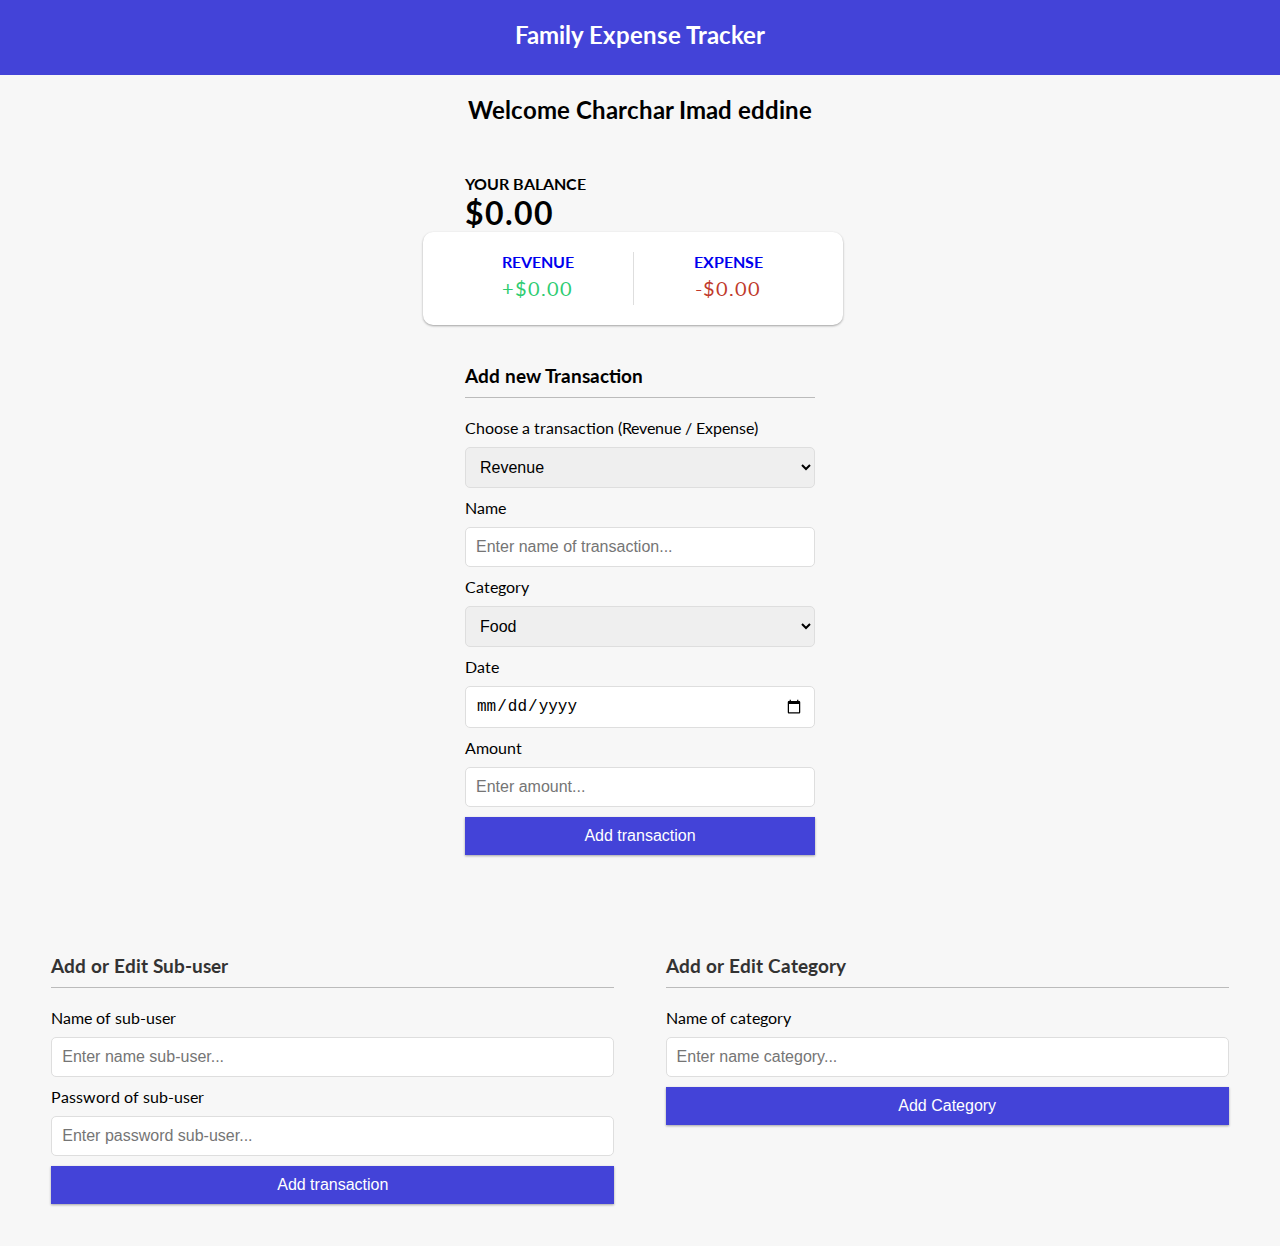
<file: index.html>
<!doctype html>
<html lang="en">

<head>
    
    <meta charset="utf-8">
    <meta name="viewport" content="width=device-width, initial-scale=1">
    <link rel="stylesheet" href="style/style.css">

    <title>Familly Expense Tracker</title>
</head>

<body>
    <header>
        <h2>Family Expense Tracker</h2>
    </header>
    <h2>Welcome Charchar Imad eddine</h5>
    <div class="container">
        <h4>Your Balance</h4>
        <h1 id="balance">$0.00</h1>
    
        <div class="inc-exp-container">
            <a href="expense.html">
                <h4>Revenue</h4>
                <p id="money-plus" class="money plus">+$0.00</p>
            </a>
            <a href="revenue.html">
                <h4>Expense</h4>
                <p id="money-minus" class="money minus">-$0.00</p>
            </a>
        </div>
        <h3>Add new Transaction</h3>
        <form id="form">
            <div class="form-control">
                <label for="revenueORexoense">Choose a transaction (Revenue / Expense)</label>
                <select id="revenueORexpense" name="option">
                    <option value="option1">Revenue</option>
                    <option value="option2">Expense</option>
                      
                </select>
            </div>
            <div class="form-control">
                <label for="text">Name</label>
                <input type="text" name="user-name" id="text" placeholder="Enter name of transaction..." />
            </div>
            <div class="form-control">
                <label for="categories">Category</label>
                <select id="categories" name="option">
                    <option value="option1">Food</option>
                    <option value="option2">Clothes</option>
                    <a href=""><option value="other">Add category</option></a>
                 </select>
            </div>
            <div class="form-control">
                <label for="date">Date <br/>
                </label>
                <input type="Date" name="date" id="date"/>
            </div>
            <div class="form-control">
                <label for="amount">Amount <br />
                </label>
                <input type="number" name="amount" id="amount" placeholder="Enter amount..." />
            </div>
            <button class="btn">Add transaction</button>
        </form>
    </div>
    <!-- end add new transation -->
    <section>
        <div class="sub-user">
            <a href="subUsers.html"><h3>Add or Edit Sub-user</h3></a>
            
            <form id="form">
                <div class="form-control">
                    <label for="text">Name of sub-user</label>
                    <input type="text" name="sub-user-name" id="text" placeholder="Enter name sub-user..." />
                </div>
                <div class="form-control">
                    <label for="password">Password of sub-user</label>
                    <input type="text" name="sub-user-pwd" id="password" placeholder="Enter password sub-user..." />
                </div>
                
                <button class="btn">Add transaction</button>
            </form>
        </div>
        <div class="add-category">
            <a href="categories.html"><h3>Add or Edit Category</h3></a>
            
            <form id="form">
                <div class="form-control">
                    <label for="text">Name of category</label>
                    <input type="text" name="category-name" id="text" placeholder="Enter name category..." />
                </div>
                <button class="btn">Add Category</button>
            </form>
        </div>
        
    </section>

    
</body>
   
</html>
</file>
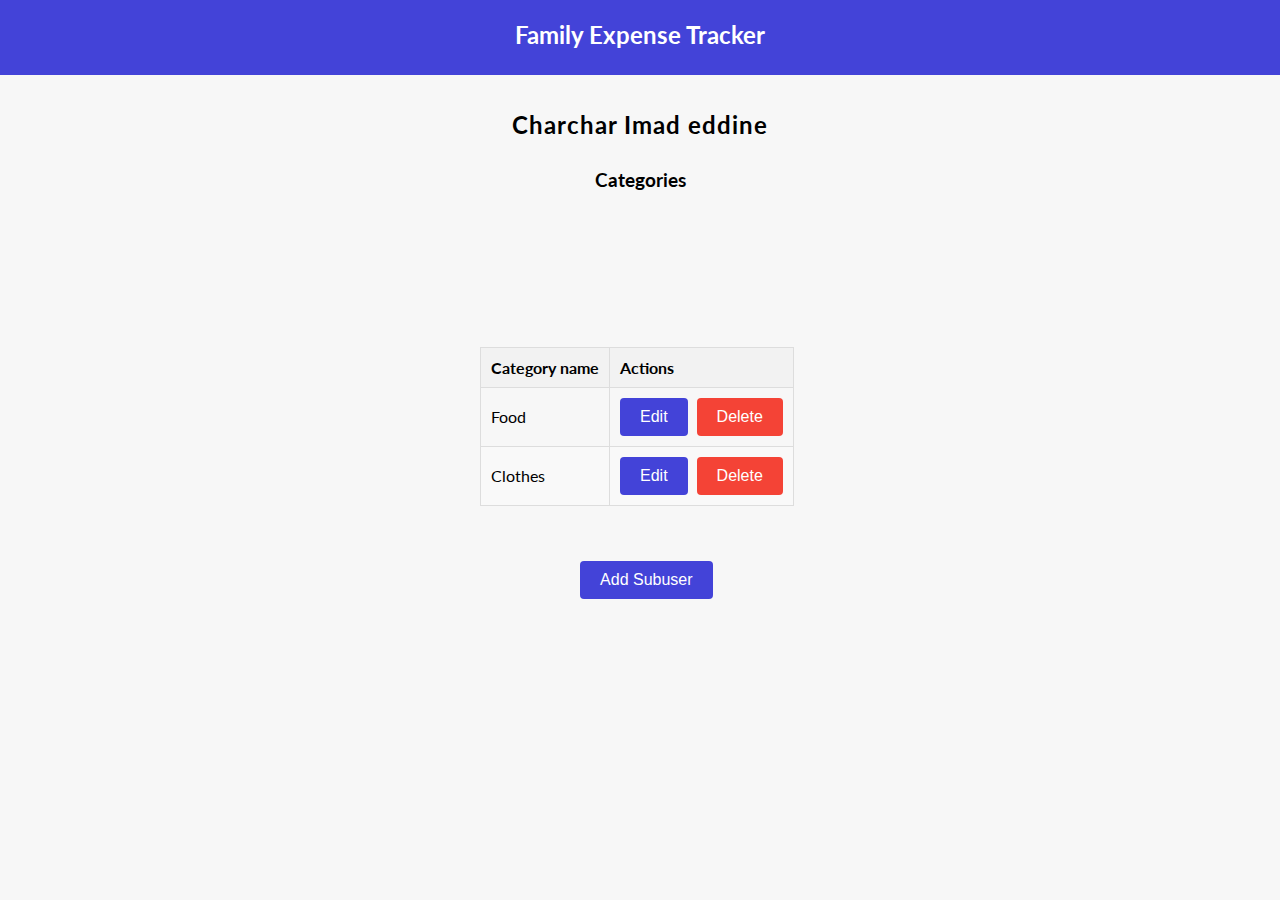
<file: categories.html>
<!doctype html>
<html lang="en">

<head>
    
    <meta charset="utf-8">
    <meta name="viewport" content="width=device-width, initial-scale=1">
    <link rel="stylesheet" href="style/style4.css">

    <title>Categories
    </title>
</head>

<body>
    <header>
        <a href="index.html" class="title"><h2>Family Expense Tracker</h2></a>
        
    </header>
    <h2 class="user-name">Charchar Imad eddine</h3>
    <h3>Categories</h3>
    <div class="container-expenses">
		<table>
			<thead>
				<tr>
					<th>Category name</th>
					<th>Actions</th>
					
				</tr>
			</thead>
			<tbody>
				<tr>
					<td>Food</td>
					<td>
						<button type="button" class="btn-edit">Edit</button>
						<button type="button" class="btn-delete">Delete</button>
					</td>
				</tr>
				<tr>
					<td>Clothes</td>
				
					<td>
						<button type="button" class="btn-edit">Edit</button>
						<button type="button" class="btn-delete">Delete</button>
					</td>
				</tr>
			</tbody>
		</table>
        <div class="btn-container">
            <button type="button" class="btn-add">Add Subuser</button>
        </div>
	</div>
   


      

 

 
</body>
   
</html>
</file>
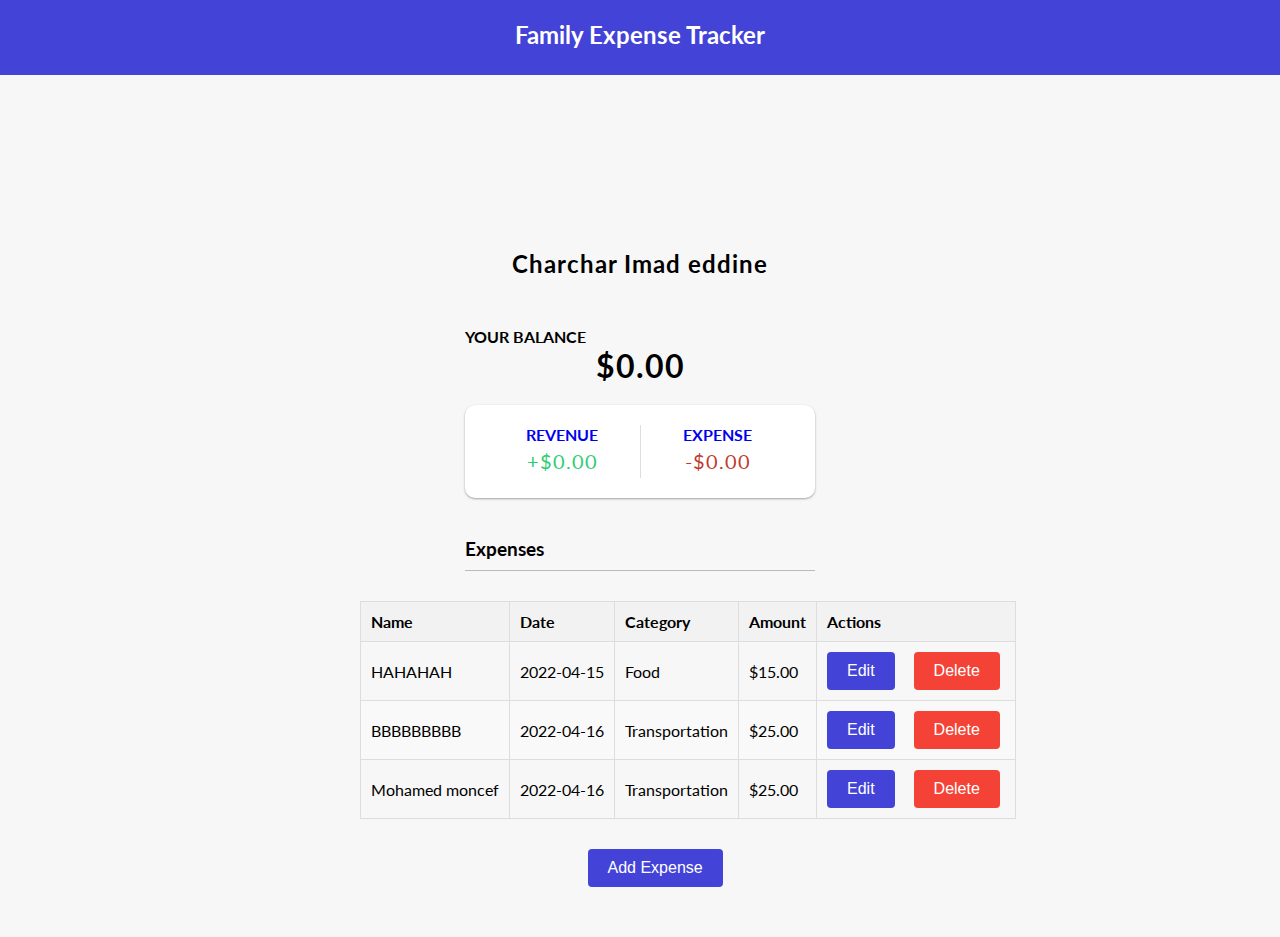
<file: expense.html>
<!doctype html>
<html lang="en">

<head>
    
    <meta charset="utf-8">
    <meta name="viewport" content="width=device-width, initial-scale=1">
    <link rel="stylesheet" href="style/style2.css">

    <title>Expense</title>
</head>

<body>
    <header>
        <a href="index.html" class="title"><h2>Family Expense Tracker</h2></a>
    </header>
    <h2 class="user-name">Charchar Imad eddine</h5>
    <div class="container">
        <h4>Your Balance</h4>
        <h1 id="balance">$0.00</h1>
    
        <div class="inc-exp-container">
            <a href="revenue.html">
                <h4>Revenue</h4>
                <p id="money-plus" class="money plus">+$0.00</p>
            </a>
            <a href="expense.html">
                <h4>Expense</h4>
                <p id="money-minus" class="money minus">-$0.00</p>
            </a>
        </div>
    
        <h3>Expenses</h3>
 
	<style>
		
	</style>

	<div class="container-expenses">
		<table>
			<thead>
				<tr>
					<th>Name</th>
					<th>Date</th>
					<th>Category</th>
					<th>Amount</th>
					<th>Actions</th>
				</tr>
			</thead>
			<tbody>
				<tr>
					<td>HAHAHAH</td>
					<td>2022-04-15</td>
					<td>Food</td>
					<td>$15.00</td>
					<td>
						<button type="button" class="btn-edit">Edit</button>
						<button type="button" class="btn-delete">Delete</button>
					</td>
				</tr>
				<tr>
					<td>BBBBBBBBB</td>
					<td>2022-04-16</td>
					<td>Transportation</td>
					<td>$25.00</td>
					<td>
						<button type="button" class="btn-edit">Edit</button>
						<button type="button" class="btn-delete">Delete</button>
					</td>
				</tr>
                <tr>
					<td>Mohamed moncef</td>
					<td>2022-04-16</td>
					<td>Transportation</td>
					<td>$25.00</td>
					<td>
						<button type="button" class="btn-edit">Edit</button>
						<button type="button" class="btn-delete">Delete</button>
					</td>
				</tr>
                
</tbody>
          
            
		</table>
        <div class="btn-container">
            <button type="button" class="btn-add">Add Expense</button>
        </div>
		
	</div>
    


      

 

</body>
   
</html>
</file>
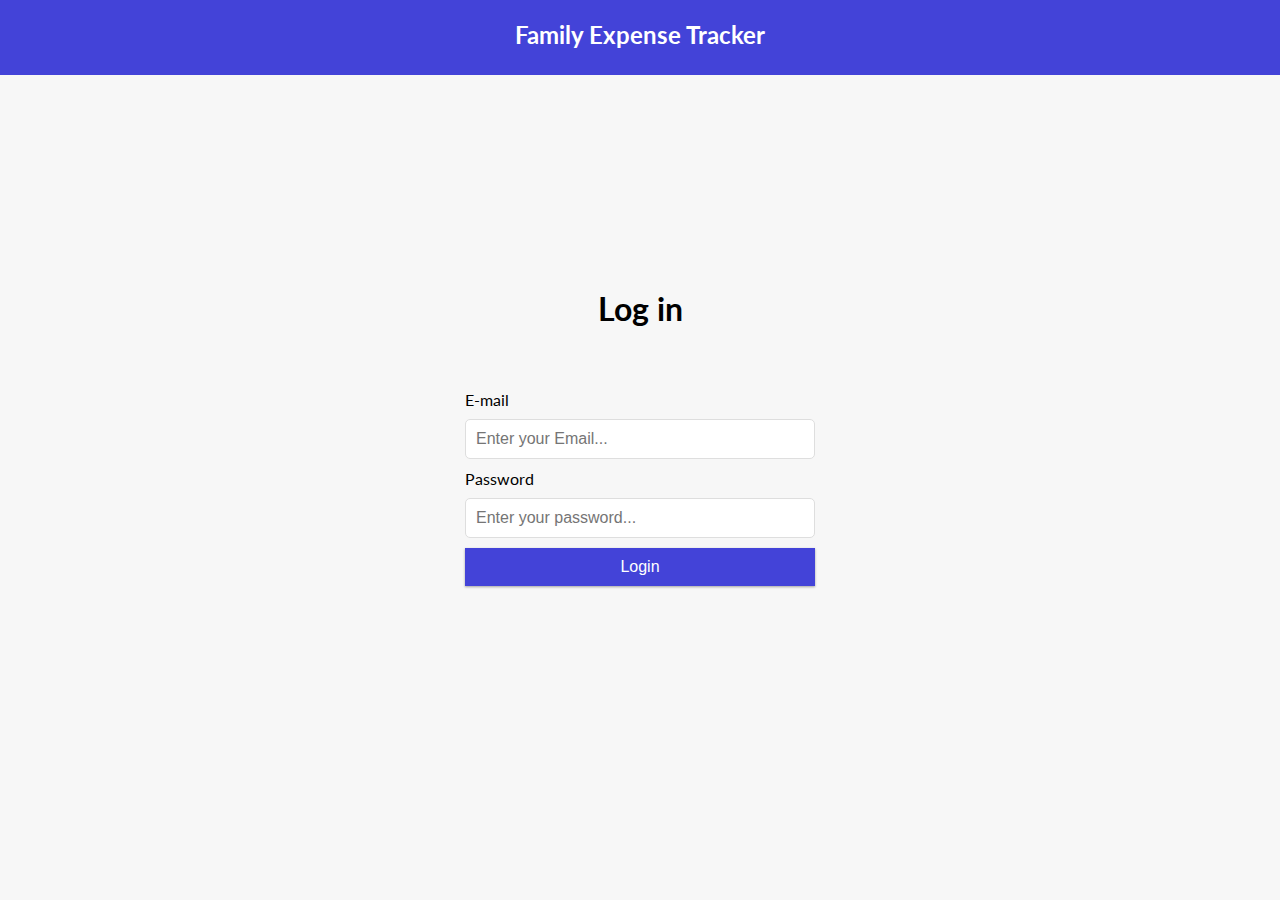
<file: login.html>
<!doctype html>
<html lang="en">

<head>
    
    <meta charset="utf-8">
    <meta name="viewport" content="width=device-width, initial-scale=1">
    <link rel="stylesheet" href="style/login.css">

    <title>log in</title>
</head>

<body>
    <header>
        <h2>Family Expense Tracker</h2>
    </header>
    <h1>Log in</h1>
    <div class="container">
        <form id="form">
    
            <div class="form-control">
                <label for="email">E-mail</label>
                <input type="email" name="user-email" id="email" placeholder="Enter your Email..." />
            </div>
            <div class="form-control">
                <label for="pwd">Password<br />
                </label>
                <input type="password" name="user-pwd" id="pwd" placeholder="Enter your password..." />
            </div>
            <button class="btn">Login</button>
        </form>
    </div>


    
</body>
   
</html>
</file>
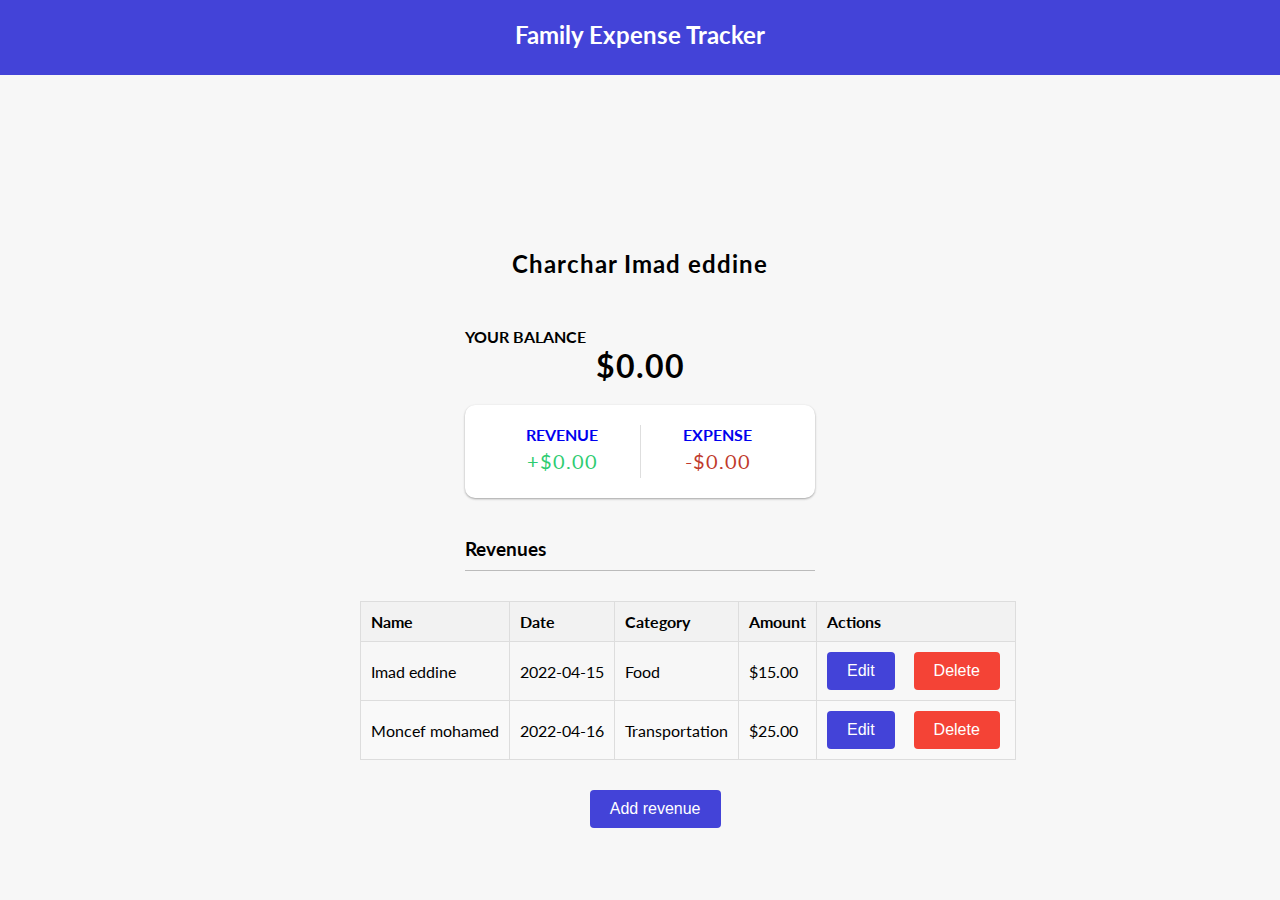
<file: revenue.html>
<!doctype html>
<html lang="en">

<head>
    
    <meta charset="utf-8">
    <meta name="viewport" content="width=device-width, initial-scale=1">
    <link rel="stylesheet" href="style/style2.css">

    <title>Expense</title>
</head>

<body>
    <header>
        <a href="index.html" class="title"><h2>Family Expense Tracker</h2></a>
    </header>
    <h2 class="user-name">Charchar Imad eddine</h5>
    <div class="container">
        <h4>Your Balance</h4>
        <h1 id="balance">$0.00</h1>
    
        <div class="inc-exp-container">
            <a href="revenue.html">
                <h4>Revenue</h4>
                <p id="money-plus" class="money plus">+$0.00</p>
            </a>
            <a href="expense.html">
                <h4 href=>Expense</h4>
                <p id="money-minus" class="money minus">-$0.00</p>
            </a>
        </div>
    
        <h3>Revenues</h3>
 
	<style>
		
	</style>

	<div class="container-expenses">
		<table>
			<thead>
				<tr>
					<th>Name</th>
					<th>Date</th>
					<th>Category</th>
					<th>Amount</th>
					<th>Actions</th>
				</tr>
			</thead>
			<tbody>
				<tr>
					<td>Imad eddine</td>
					<td>2022-04-15</td>
					<td>Food</td>
					<td>$15.00</td>
					<td>
						<button type="button" class="btn-edit">Edit</button>
						<button type="button" class="btn-delete">Delete</button>
					</td>
				</tr>
				<tr>
					<td>Moncef mohamed</td>
					<td>2022-04-16</td>
					<td>Transportation</td>
					<td>$25.00</td>
					<td>
						<button type="button" class="btn-edit">Edit</button>
						<button type="button" class="btn-delete">Delete</button>
					</td>
				</tr>
			</tbody>
		</table>
        <div class="btn-container">
            <button type="button" class="btn-add">Add revenue</button>
        </div>
	</div>
   


      

 

 
</body>
   
</html>
</file>
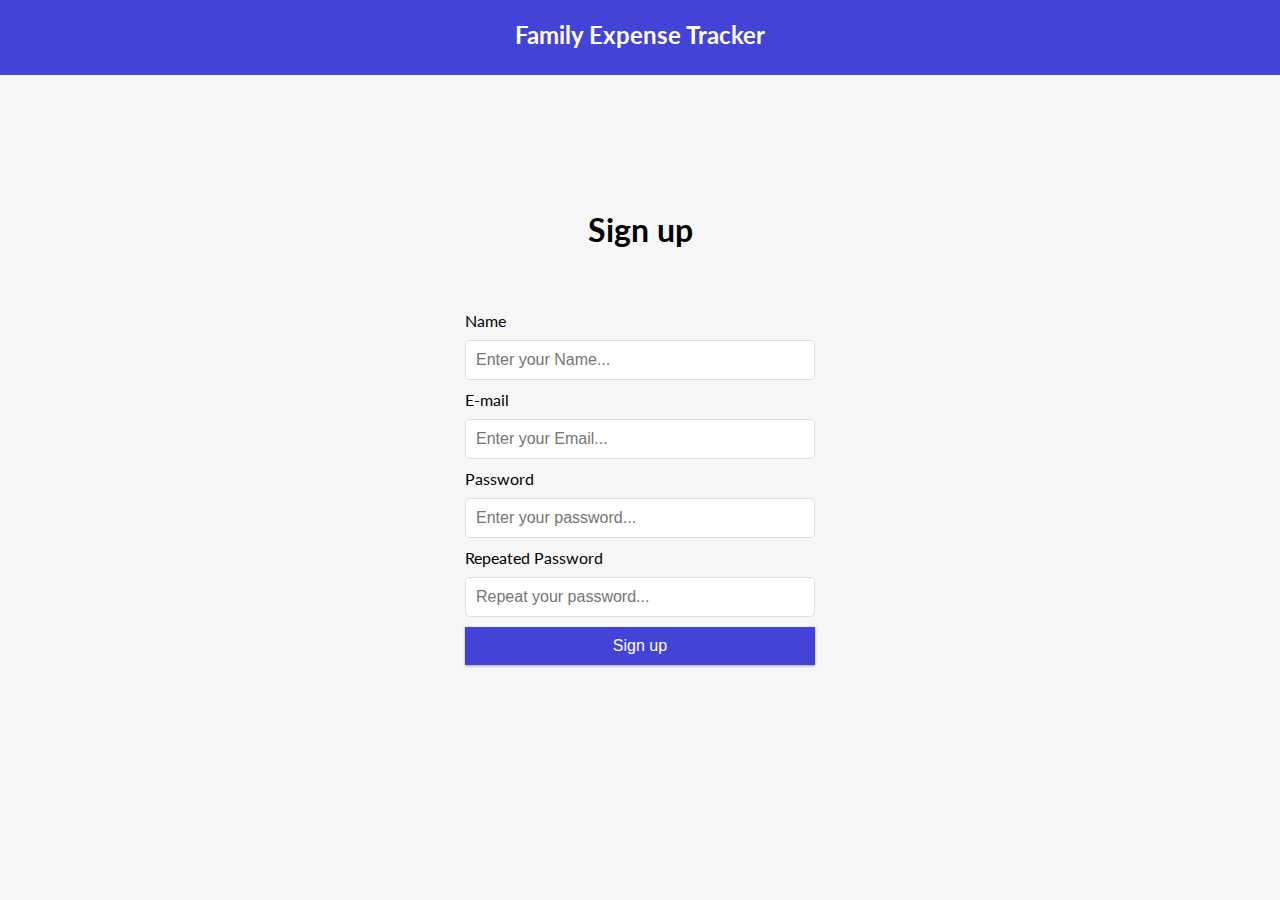
<file: signup.html>
<!doctype html>
<html lang="en">

<head>
    
    <meta charset="utf-8">
    <meta name="viewport" content="width=device-width, initial-scale=1">
    <link rel="stylesheet" href="style/login.css">

    <title>Sign up</title>
</head>

<body>
    <header>
        <h2>Family Expense Tracker</h2>
    </header>
    <h1>Sign up</h1>
    <div class="container">
        <form id="form">
            <div class="form-control">
                <label for="name">Name</label>
                <input type="text" name="user-name" id="name" placeholder="Enter your Name..." />
            </div>
            <div  class="form-control">
                <label for="email">E-mail</label>
                <input type="email" id="email" name="user-email" placeholder="Enter your Email..." />
            </div>

            <div class="form-control">
                <label for="pwd">Password<br />
                </label>
                <input type="password" id="pwd" name="user-pwd" placeholder="Enter your password..." />
            </div>
            <div class="form-control">
                <label for="pwd">Repeated Password<br />
                </label>
                <input type="password" id="pwd" name="user-pwd-repeated" placeholder="Repeat your password..." />
            </div>
            <button class="btn">Sign up</button>
        </form>
    </div>


    
</body>
   
</html>
</file>
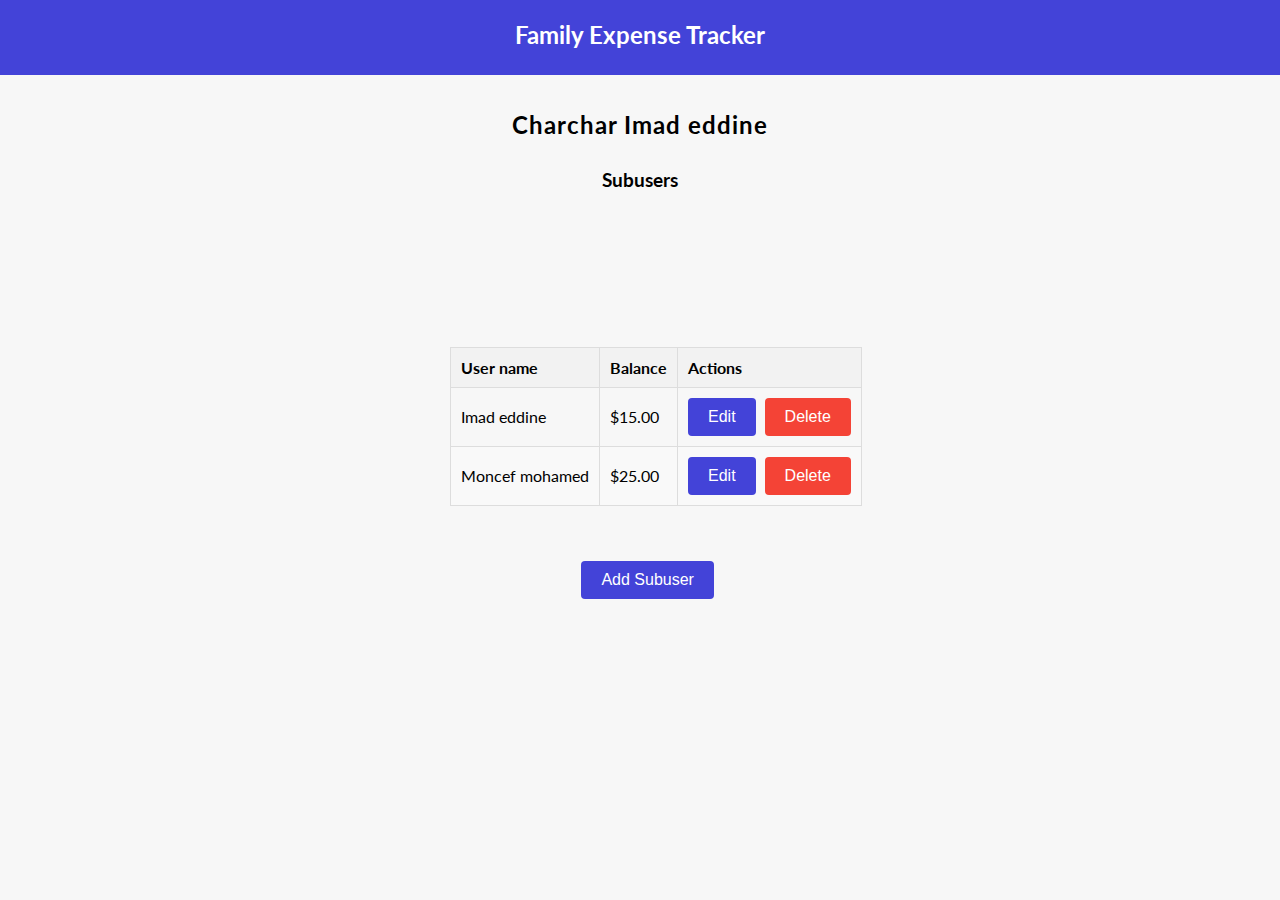
<file: subUsers.html>
<!doctype html>
<html lang="en">

<head>
    
    <meta charset="utf-8">
    <meta name="viewport" content="width=device-width, initial-scale=1">
    <link rel="stylesheet" href="style/style3.css">

    <title>Subusers
    </title>
</head>

<body>
    <header>
        <a href="index.html" class="title"><h2>Family Expense Tracker</h2></a>
    </header>
    <h2 class="user-name">Charchar Imad eddine</h3>
    <h3>Subusers</h3>
    <div class="container-expenses">
		<table>
			<thead>
				<tr>
					<th>User name</th>
					<th>Balance</th>
					<th>Actions</th>
					
				</tr>
			</thead>
			<tbody>
				<tr>
					<td>Imad eddine</td>
					<td>$15.00</td>
					<td>
						<button type="button" class="btn-edit">Edit</button>
						<button type="button" class="btn-delete">Delete</button>
					</td>
				</tr>
				<tr>
					<td>Moncef mohamed</td>
					<td>$25.00</td>
					<td>
						<button type="button" class="btn-edit">Edit</button>
						<button type="button" class="btn-delete">Delete</button>
					</td>
				</tr>
			</tbody>
		</table>
        <div class="btn-container">
            <button type="button" class="btn-add">Add Subuser</button>
        </div>
	</div>
   


      

 

 
</body>
   
</html>
</file>
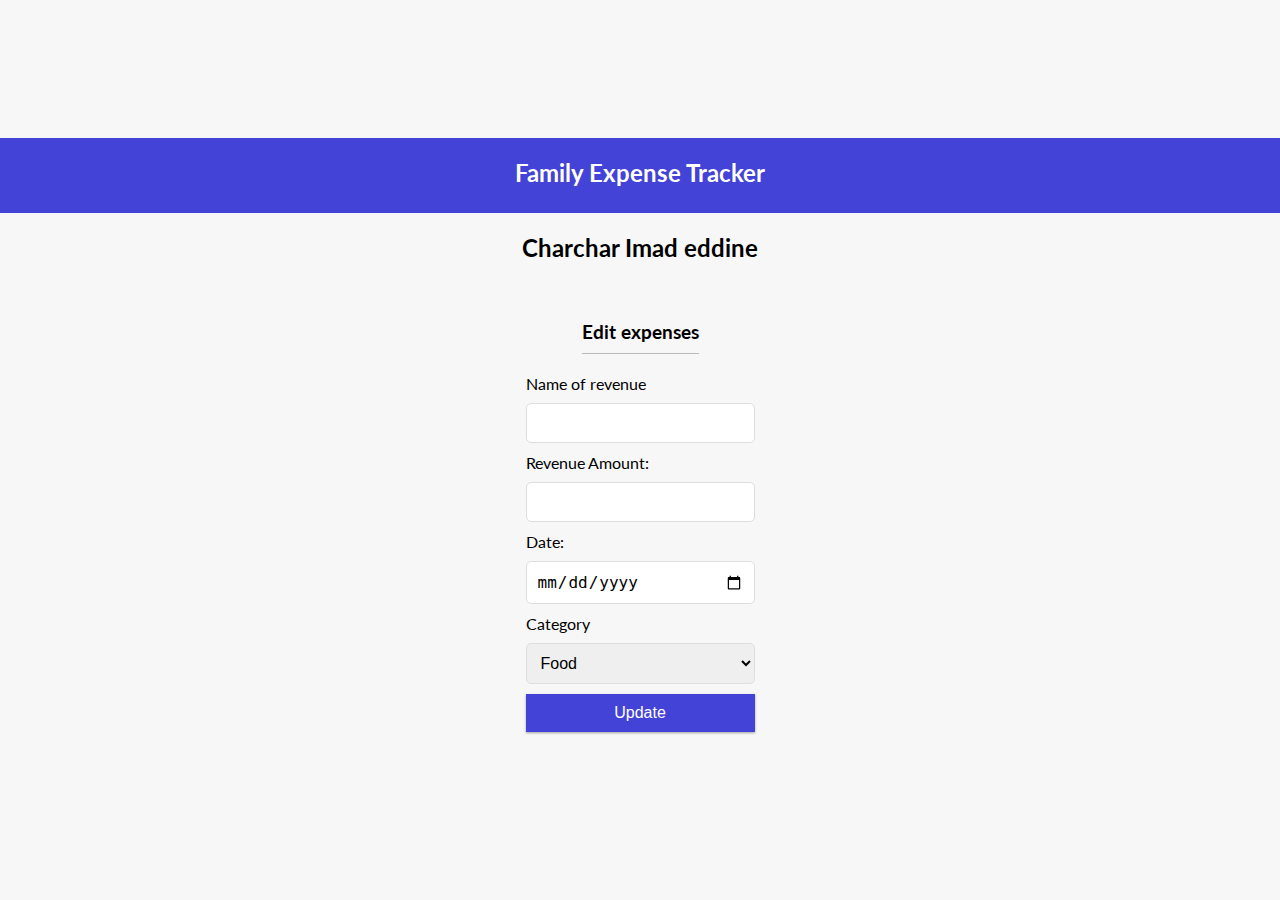
<file: front/edit_expense.html>
<!doctype html>
<html lang="en">

<head>
    
    <meta charset="utf-8">
    <meta name="viewport" content="width=device-width, initial-scale=1">
    <link rel="stylesheet" href="style/style.css">

    <title>Edit expense</title>
</head>

    <body>
    <header>
        <a href="index.html" class="title"><h2>Family Expense Tracker</h2></a>
        
    </header>
    <h2 class="user-name">Charchar Imad eddine</h3>
    <h3>Edit expenses</h3>
    <div class="container-expenses">
        <form id="form" method="POST" action="">
    
            <div class="form-control">
                <label for="us-name">Name of revenue</label>
                <input type="text" name="rev-name" id="us-name" placeholder="" />
            </div>
            <div class="form-control">
                <label for="us-name">Revenue Amount:</label>
                <input type="number" name="rev-name" id="us-name" placeholder="" />
            </div>
            <div class="form-control">
                <label for="us-name">Date:</label>
                <input type="Date" name="rev-date" id="us-name" placeholder="" />
            </div>
            <div class="form-control">
                <label for="categories">Category</label>
                <select id="categories" name="option">
                    <option value="option1">Food</option>
                    <option value="option2">Clothes</option>
                    <a href=""><option value="other">Add category</option></a>
                 </select>
            </div>
            <button class="btn" type="submit">Update</button>
        </form>
	</div>
      


      

 

 
    </body>
   
</html>
</file>
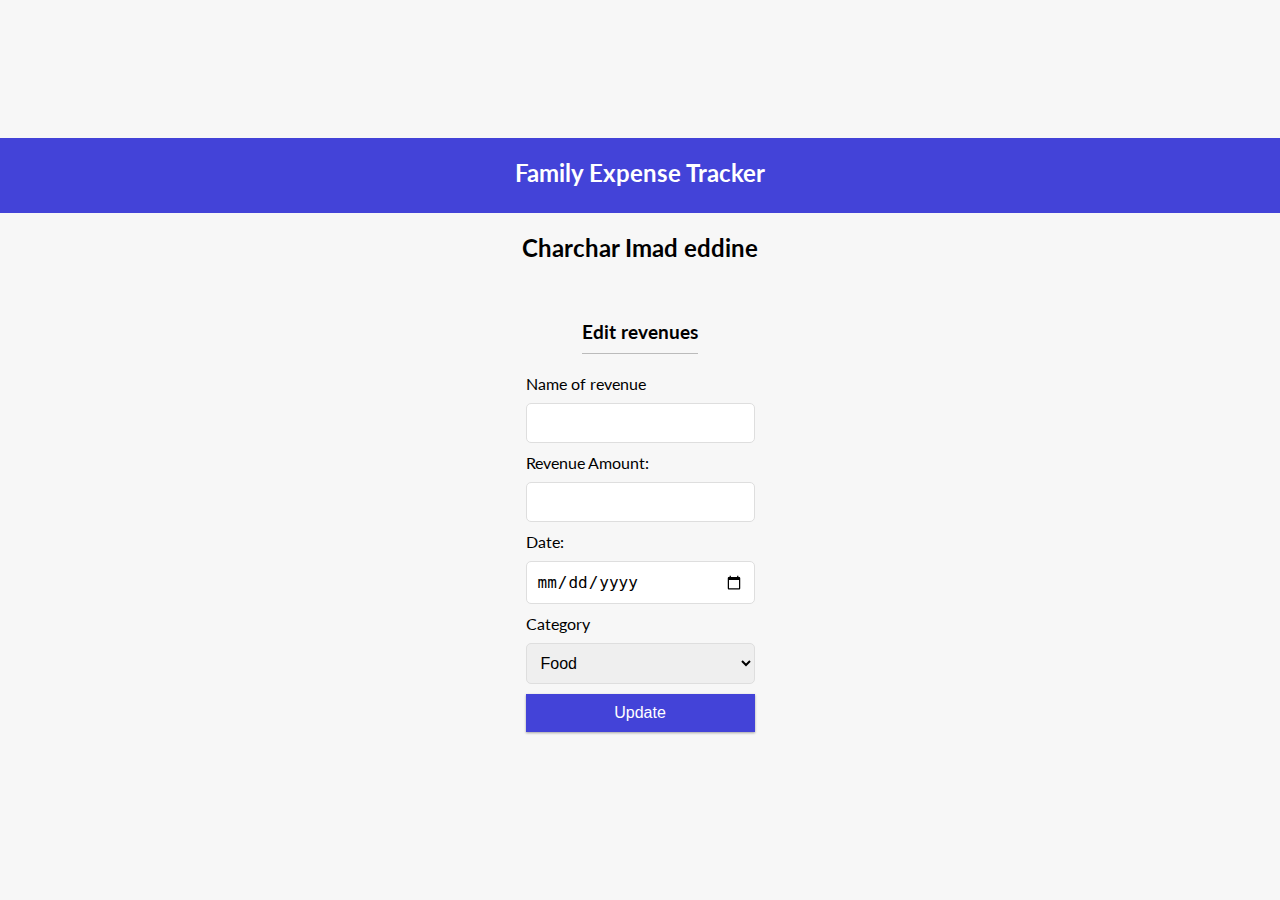
<file: front/edit_revenue.html>
<!doctype html>
<html lang="en">

<head>
    
    <meta charset="utf-8">
    <meta name="viewport" content="width=device-width, initial-scale=1">
    <link rel="stylesheet" href="style/style.css">

    <title>Edit revenue</title>
</head>

    <body>
    <header>
        <a href="index.html" class="title"><h2>Family Expense Tracker</h2></a>
        
    </header>
    <h2 class="user-name">Charchar Imad eddine</h3>
    <h3>Edit revenues</h3>
    <div class="container-expenses">
        <form id="form" method="POST" action="">
    
            <div class="form-control">
                <label for="us-name">Name of revenue</label>
                <input type="text" name="rev-name" id="us-name" placeholder="" />
            </div>
            <div class="form-control">
                <label for="us-name">Revenue Amount:</label>
                <input type="number" name="rev-name" id="us-name" placeholder="" />
            </div>
            <div class="form-control">
                <label for="us-name">Date:</label>
                <input type="Date" name="rev-date" id="us-name" placeholder="" />
            </div>
            <div class="form-control">
                <label for="categories">Category</label>
                <select id="categories" name="option">
                    <option value="option1">Food</option>
                    <option value="option2">Clothes</option>
                    <a href=""><option value="other">Add category</option></a>
                 </select>
            </div>
            <button class="btn" type="submit">Update</button>
        </form>
	</div>
      


      

 

 
    </body>
   
</html>
</file>
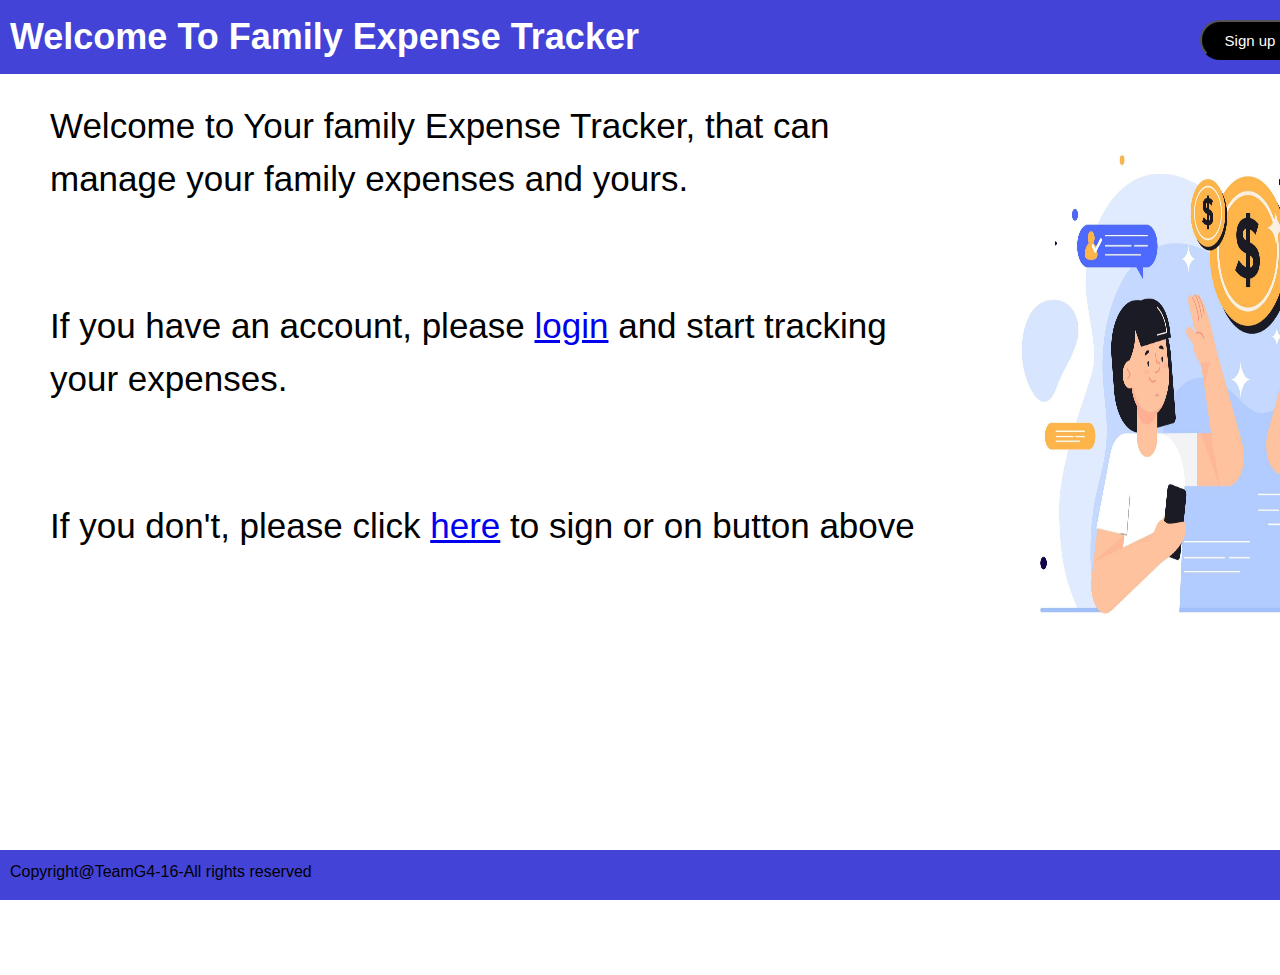
<file: pages/welcome.html>
<!DOCTYPE html>
<html lang="en">
  <head>
    <meta charset="UTF-8" />
    <meta http-equiv="X-UA-Compatible" content="IE=edge" />
    <meta name="viewport" content="width=device-width, initial-scale=1.0" />
    <link rel="stylesheet" href="../style/welcome.css" />
    <title>Family Expense Tracker</title>
  </head>

  <body>
    <header>
      <h1 class="ExpenseLabel">Welcome To Family Expense Tracker</h1>
      <button id="signup">
        <a href="signup.php">Sign up</a>
      </button>
      <button id="login">
        <a href="login.php">Log in</a>
      </button>
    </header>
    <div class="main">
      <p id="par1">
        Welcome to Your family Expense Tracker, that can manage your family
        expenses and yours.
      </p>

      <p id="par2">
        If you have an account, please
        <a href="login.php">login</a> and start tracking your expenses.
      </p>

      <p id="par4">
        If you don't, please click
        <a href="signup.php">here</a> to sign or on button above
      </p>
    </div>
    <div class="photo">
      <img src="../img/expense.jpeg" id="photo1" />
    </div>
    <footer>
      <p>Copyright@TeamG4-16-All rights reserved</p>
    </footer>
  </body>
</html>
</file>
<file: style/style.css>
@import url('https://fonts.googleapis.com/css?family=Lato&display=swap');

:root {
  --box-shadow: 0 1px 3px rgba(0, 0, 0, 0.12), 0 1px 2px rgba(0, 0, 0, 0.24);
}

* {
  box-sizing: border-box;
  font-family: "nasalization" sans-serif;
}

body {
  background-color: #f7f7f7;
  display: flex;
  flex-direction: column;
  align-items: center;
  justify-content: center;
  min-height: 100vh;
  margin: 0;
  font-family: 'Lato', sans-serif;
}

header {
  background-color: #4343d8;
  color: #FFFFFF;
  text-align: center;
  height: 75px;
  width: 100%;
}
.welcome
{
  margin-top: 5%;
}
.balances
{
  display: flex;
  justify-content: space-evenly;
  flex-direction: row;
  margin: 20px 0;
  width: 100%;
}
.balance{
  display: flex;
  flex-direction: column;

}
.user-profile {
  display: flex;
  flex-direction: row;
  align-items: center;
}

.title
{
  text-decoration: none;
  color: white;
}
.container {
  margin: 30px auto;
  width: 350px;
}

h1 {
  letter-spacing: 1px;
  margin: 0;
}

h3 {
  border-bottom: 1px solid #bbb;
  padding-bottom: 10px;
  margin: 40px 0 10px;
}

h4 {
  margin: 0;
  text-transform: uppercase;
}


.inc-exp-container {
  background-color: #fff;
  border-radius: 10px;
  box-shadow: var(--box-shadow);
  padding: 20px;
  width: 120%;
  display: flex;
  justify-content: space-between;
  margin: auto 0;
  margin-left: -12%;
}

.inc-exp-container > a {
  flex: 1; 
  text-align: center;
  cursor: pointer;
  text-decoration: none;
}

.inc-exp-container > a:first-of-type {
  border-right: 1px solid #dedede;
}

.money {
  font-size: 20px;
  letter-spacing: 1px;
  margin: 5px 0;
}

.money.plus {
  color: #2ecc71;
}

.money.minus {
  color: #c0392b;
}

label {
  display: inline-block;
  margin: 10px 0;
}

input[type='text'],
input[type='number'],input[type='Date'],input[type='password'],select{
  border: 1px solid #dedede;
  border-radius: 5px;
  display: block;
  font-size: 16px;
  padding: 10px;
  width: 100%;
}


.btn {
  cursor: pointer;
  background-color: #4343d8;;
  box-shadow: var(--box-shadow);
  color: #fff;
  border: 0;
  display: block;
  font-size: 16px;
  margin: 10px 0 30px;
  padding: 10px;
  width: 100%;
}
.btn-out {
  display: inline-block;
  margin-right: 10px;
}

.btn-sub {
  cursor: pointer;
  background-color: #4343d8;;
  box-shadow: var(--box-shadow);
  color: #fff;
  border: 0;
  display: block;
  font-size: 16px;
  margin: 10px 0 30px;
  padding: 10px;
  width: 18%;
}

.btn-val {
  cursor: pointer;
  background-color: #4343d8;;
  box-shadow: var(--box-shadow);
  color: #fff;
  border: 0;
  display: block;
  font-size: 16px;
  margin: 10px 0 30px;
  padding: 10px;
  width: 18%;
}


.btn:focus,
.delete-btn:focus {
  outline: 0;
}

.btn-out
{
  width: 100px;
  display: flex;
  justify-content: center;
  align-items: center;
  border-radius: 12px;
  height: 40px;
  position: absolute;
  right: 1%;
  top: 15px;
  background-color: white;
  text-decoration: none;
  color:#4343d8;
  font-weight: bold;
  margin-right: 10px;
}

.list {
  list-style-type: none;
  padding: 0;
  margin-bottom: 40px;
}

.list li {
  background-color: #fff;
  box-shadow: var(--box-shadow);
  color: #333;
  display: flex;
  justify-content: space-between;
  position: relative;
  padding: 10px;
  margin: 10px 0;
}

.list li.plus {
  border-right: 5px solid #2ecc71;
}

.list li.minus {
  border-right: 5px solid #c0392b;
}

.delete-btn {
  cursor: pointer;
  background-color: #e74c3c;
  border: 0;
  color: #fff;
  font-size: 20px;
  line-height: 20px;
  padding: 2px 5px;
  position: absolute;
  top: 50%;
  left: 0;
  transform: translate(-100%, -50%);
  opacity: 0;
  transition: opacity 0.3s ease;
}

.list li:hover .delete-btn {
  opacity: 1;
}
/* under add transation */
section
{
  position: relative;
  width: 100%;
  height: 330px;
  display: flex;
  flex-wrap: wrap;
  justify-content: space-evenly;
}

.sub-user,.add-category
{
  width: 44%;
  height: 100px;
}

@media (max-width: 971px) {
  section
  {
    position: relative;
    width: 100%;
    height: 700px;
    display: flex;
    flex-wrap: no-wrap;
  }
  
  .sub-user,.add-category
  {
    width: 96%;
    height: 100px;
    margin-bottom: 10px;
  }
}

.add-category a,.sub-user a
{
   text-decoration: none;
   color:#333
}

.add-category a:hover,.sub-user a:hover
{
   text-decoration: none;
   color:#4343d8;
}



.user-profile a {
  margin-left: 10px;
  padding: 8px 15px;
  border-radius: 5px;
  color: #fff;
  text-decoration: none;
  font-size: 16px;
  background-color: rgba(220, 75, 23, 0.839);

}

.user-profile a:hover {
  background-color: #555;
}
</file>
<file: style/style4.css>
@import url('https://fonts.googleapis.com/css?family=Lato&display=swap');

:root {
  --box-shadow: 0 1px 3px rgba(0, 0, 0, 0.12), 0 1px 2px rgba(0, 0, 0, 0.24);
}

* {
  box-sizing: border-box;
}

body {
  background-color: #f7f7f7;
  display: flex;
  flex-direction: column;
  align-items: center;
  justify-content: center;
  min-height: 100vh;
  margin: 0;
  font-family: 'Lato', sans-serif;
}
.welcome
{
  margin-top: 5%;
}
.balances
{
  display: flex;
  justify-content: space-evenly;
  flex-direction: row;
  margin: 20px 0;
  width: 100%;
}
.balance{
  display: flex;
  flex-direction: column;

}

.title
{
    text-decoration: none;
    color: white;
}

header {
z-index: 99;
  background-color: #4343d8;;
  color: #FFFFFF;
  text-align: center;
  height: 75px;
  width: 100%;
  position: fixed;
  top:0px;
}

.btn-out
{
  width: 100px;
  display: flex;
  justify-content: center;
  align-items: center;
  border-radius: 12px;
  height: 40px;
  position: absolute;
  right: 1%;
  top: 15px;
  background-color: white;
  text-decoration: none;
  color:#4343d8;
  font-weight: bold;
}


.user-name
{
  position: absolute;
  top:150px;
  letter-spacing: 1px;
  margin-top: -40px;
}

h3
{
    position: absolute;
    top: 150px;
}


.container-expenses {
    position: absolute; 
    left: calc(50% - 180px);   
    max-width: 800px;
    margin-top: 50px ;
    padding: 20px;
}


table { 
    margin: 0 auto; /* Center the table */
    border-collapse: collapse;
    width: 100%;
    margin-bottom: 50px;
}

th, td {
    padding: 10px;
    text-align: left;
    border: 1px solid #ddd;
}

th {
    background-color: #f2f2f2;
    font-weight: bold;
}

tr:nth-child(even) {
    background-color: #f9f9f9;
}


.btn-edit, .btn-delete, .btn-add {
    padding: 10px 20px;
    margin-right: 5px;
    border: none;
    border-radius: 4px;
    font-size: 16px;
    color: #fff;
    cursor: pointer;
    text-align: center;
}

.btn-edit {
    background-color: #4343d8;
}

.btn-delete {
    background-color: #f44336;
    margin-right: 0;
}

.btn-add {
    background-color: #4343d8;
    margin-top: 10px;
    margin-right: 0;
}

.btn-container
{
  position: relative;
  top: -5px;
  left: 3%;
  display: flex;
  justify-content: center;
  align-items: center;

}


.user-profile {
  display: flex;
  flex-direction: row;
  align-items: center;
}
.btn {
  cursor: pointer;
  background-color: #4343d8;;
  box-shadow: var(--box-shadow);
  color: #fff;
  border: 0;
  display: block;
  font-size: 16px;
  margin: 10px 0 30px;
  padding: 10px;
  width: 100%;
}
.user-profile a {
  margin-left: 10px;
  padding: 8px 15px;
  border-radius: 5px;
  color: #fff;
  text-decoration: none;
  font-size: 16px;
  background-color: rgba(220, 75, 23, 0.839);

}
.user-profile a:hover {
  background-color: #555;
}
</file>
<file: style/style2.css>
@import url('https://fonts.googleapis.com/css?family=Lato&display=swap');

:root {
  --box-shadow: 0 1px 3px rgba(0, 0, 0, 0.12), 0 1px 2px rgba(0, 0, 0, 0.24);
}

* {
  box-sizing: border-box;
}




body {
  background-color: #f7f7f7;
  display: flex;
  flex-direction: column;
  align-items: center;
  justify-content: center;
  min-height: 100vh;
  margin: 0;
  font-family: 'Lato', sans-serif;
}
.welcome
{
  margin-top: 0%;
}
.balances
{
  display: flex;
  justify-content: space-evenly;
  flex-direction: row;
  margin: 20px 0;
  width: 100%;
}
.balance{
  display: flex;
  flex-direction: column;

}

header {
z-index: 99;
  background-color: #4343d8;
  color: #FFFFFF;
  text-align: center;
  height: 75px;
  width: 100%;
  position: fixed;
  top:0px;
}

.container {
  margin: 30px auto;
  width: 350px;
  

}


.title
{
    text-decoration: none;
    color: white;
}

h1 {
  letter-spacing: 1px;
  margin: 0;
}

.user-name
{
  letter-spacing: 1px;
  margin-top: -40px;
}


h3 {
  border-bottom: 1px solid #bbb;
  padding-bottom: 10px;
  margin: 40px 0 10px;
}

h4 {
  margin: 0;
  text-transform: uppercase;
}

.btn-out
{
  width: 100px;
  display: flex;
  justify-content: center;
  align-items: center;
  border-radius: 12px;
  height: 40px;
  position: absolute;
  right: 1%;
  top: 15px;
  background-color: white;
  text-decoration: none;
  color:#4343d8;
  font-weight: bold;
}
.inc-exp-container {
  background-color: #fff;
  border-radius: 10px;
  box-shadow: var(--box-shadow);
  padding: 20px;
  display: flex;
  justify-content: space-between;
  margin: 20px 0;
}

.inc-exp-container > a {
  flex: 1; 
  text-align: center;
  cursor: pointer;
  text-decoration: none;
}

.inc-exp-container > a:first-of-type {
  border-right: 1px solid #dedede;
}

.money {
  font-size: 20px;
  letter-spacing: 1px;
  margin: 5px 0;
}

.money.plus {
  color: #2ecc71;
}

.money.minus {
  color: #c0392b;
}

.container-expenses {
    position: absolute; 
    left: calc(50% - 300px);   
    max-width: 800px;
    margin: 0 auto;
    padding: 20px;
}

h1 {
    text-align: center;
}

table { 
    margin: 0 auto; /* Center the table */
    border-collapse: collapse;
    width: 100%;
    margin-bottom: 50px;
}

th, td {
    padding: 10px;
    text-align: left;
    border: 1px solid #ddd;
}

th {
    background-color: #f2f2f2;
    font-weight: bold;
}

tr:nth-child(even) {
    background-color: #f9f9f9;
}


.btn-edit, .btn-delete, .btn-add {
    display: inline-block;
    padding: 10px 20px;
    margin-right: 5px;
    border: none;
    border-radius: 4px;
    font-size: 16px;
    color: #fff;
    cursor: pointer;
    text-align: center;
}


.btn-edit {
    background-color: #4343d8;
}

.btn-delete {

    background-color: #f44336;
    margin-left: 10px;
}

.btn-add {
    background-color: #4343d8;
    margin-top: 10px;
    margin-right: 0;
}

.btn-container
{
  position: relative;
  top: -30px;
  left: -5%;
  display: flex;
  justify-content: center;
  flex-direction: row;
  
  align-items: center;

}


.user-profile {
  display: flex;
  flex-direction: row;
  align-items: center;
}
.btn {
  cursor: pointer;
  background-color: #4343d8;;
  box-shadow: var(--box-shadow);
  color: #fff;
  border: 0;
  display: block;
  font-size: 16px;
  margin: 10px 0 30px;
  padding: 10px;
  width: 100%;
}
.user-profile a {
  margin-left: 10px;
  padding: 8px 15px;
  border-radius: 5px;
  color: #fff;
  text-decoration: none;
  font-size: 16px;
  background-color: rgba(220, 75, 23, 0.839);

}
.user-profile a:hover {
  background-color: #555;
}
</file>
<file: style/login.css>
@import url('https://fonts.googleapis.com/css?family=Lato&display=swap');

:root {
  --box-shadow: 0 1px 3px rgba(0, 0, 0, 0.12), 0 1px 2px rgba(0, 0, 0, 0.24);
}

* {
  box-sizing: border-box;
}

body {
  background-color: #f7f7f7;
  display: flex;
  flex-direction: column;
  align-items: center;
  justify-content: center;
  min-height: 100vh;
  margin: 0;
  font-family: 'Lato', sans-serif;
}

header {
  background-color: #4343d8;;
  color: #FFFFFF;
  text-align: center;
  height: 75px;
  width: 100%;
  position: fixed;
  top: 0px;
}

.container {
  margin: 30px auto;
  width: 350px;
}

h1
{
    margin-top: 35px;
}

label {
  display: inline-block;
  margin: 10px 0;
}

input[type='text'],
input[type='email'],input[type='password'],select{
  border: 1px solid #dedede;
  border-radius: 5px;
  display: block;
  font-size: 16px;
  padding: 10px;
  width: 100%;
}


.btn {
    cursor: pointer;
    background-color: #4343d8;;
    box-shadow: var(--box-shadow);
    color: #fff;
    border: 0;
    display: block;
    font-size: 16px;
    margin: 10px 0 30px;
    padding: 10px;
    width: 100%;
  }
  
  .btn:focus,
  .delete-btn:focus {
    outline: 0;
  }
</file>
<file: style/style3.css>
@import url('https://fonts.googleapis.com/css?family=Lato&display=swap');

:root {
  --box-shadow: 0 1px 3px rgba(0, 0, 0, 0.12), 0 1px 2px rgba(0, 0, 0, 0.24);
}

* {
  box-sizing: border-box;
}

body {
  background-color: #f7f7f7;
  display: flex;
  flex-direction: column;
  align-items: center;
  justify-content: center;
  min-height: 100vh;
  margin: 0;
  font-family: 'Lato', sans-serif;
}
.welcome
{
  margin-top: 5%;
}
.balances
{
  display: flex;
  justify-content: space-evenly;
  flex-direction: row;
  margin: 20px 0;
  width: 100%;
}
.balance{
  display: flex;
  flex-direction: column;

}

.title
{
    text-decoration: none;
    color: white;
}

header {
z-index: 99;
  background-color: #4343d8;;
  color: #FFFFFF;
  text-align: center;
  height: 75px;
  width: 100%;
  position: fixed;
  top:0px;
}

.btn-out
{
  width: 100px;
  display: flex;
  justify-content: center;
  align-items: center;
  border-radius: 12px;
  height: 40px;
  position: absolute;
  right: 1%;
  top: 15px;
  background-color: white;
  text-decoration: none;
  color:#4343d8;
  font-weight: bold;
}
.user-name
{
  position: absolute;
  top:150px;
  letter-spacing: 1px;
  margin-top: -40px;
}

h3
{
    position: absolute;
    top: 150px;
}


.container-expenses {
    position: absolute; 
    left: calc(50% - 210px);   
    max-width: 800px;
    margin-top: 50px ;
    padding: 20px;
}


table { 
    margin: 0 auto; /* Center the table */
    border-collapse: collapse;
    width: 100%;
    margin-bottom: 50px;
}

th, td {
    padding: 10px;
    text-align: left;
    border: 1px solid #ddd;
}

th {
    background-color: #f2f2f2;
    font-weight: bold;
}

tr:nth-child(even) {
    background-color: #f9f9f9;
}


.btn-edit, .btn-delete, .btn-add {
    padding: 10px 20px;
    margin-right: 5px;
    border: none;
    border-radius: 4px;
    font-size: 16px;
    color: #fff;
    cursor: pointer;
    text-align: center;
}

.btn-edit {
    background-color: #4343d8;
}

.btn-delete {
    background-color: #f44336;
    margin-right: 0;
}

.btn-add {
    background-color: #4343d8;
    margin-top: 10px;
    margin-right: 0;
}

.btn-container
{
  position: relative;
  top: -5px;
  left: -2%;
  display: flex;
  justify-content: center;
  align-items: center;

}

.user-profile {
  display: flex;
  flex-direction: row;
  align-items: center;
}
.btn {
  cursor: pointer;
  background-color: #4343d8;;
  box-shadow: var(--box-shadow);
  color: #fff;
  border: 0;
  display: block;
  font-size: 16px;
  margin: 10px 0 30px;
  padding: 10px;
  width: 100%;
}
.user-profile a {
  margin-left: 10px;
  padding: 8px 15px;
  border-radius: 5px;
  color: #fff;
  text-decoration: none;
  font-size: 16px;
  background-color: rgba(220, 75, 23, 0.839);

}
.user-profile a:hover {
  background-color: #555;
}
</file>
<file: front/style/style.css>
@import url('https://fonts.googleapis.com/css?family=Lato&display=swap');

:root {
  --box-shadow: 0 1px 3px rgba(0, 0, 0, 0.12), 0 1px 2px rgba(0, 0, 0, 0.24);
}

* {
  box-sizing: border-box;
  font-family: "nasalization" sans-serif;
}

body {
  background-color: #f7f7f7;
  display: flex;
  flex-direction: column;
  align-items: center;
  justify-content: center;
  min-height: 100vh;
  margin: 0;
  font-family: 'Lato', sans-serif;
}

header {
  background-color: #4343d8;
  color: #FFFFFF;
  text-align: center;
  height: 75px;
  width: 100%;
}


.title
{
  text-decoration: none;
  color: white;
}
.container {
  margin: 30px auto;
  width: 350px;
}

h1 {
  letter-spacing: 1px;
  margin: 0;
}

h3 {
  border-bottom: 1px solid #bbb;
  padding-bottom: 10px;
  margin: 40px 0 10px;
}

h4 {
  margin: 0;
  text-transform: uppercase;
}

.inc-exp-container {
  background-color: #fff;
  border-radius: 10px;
  box-shadow: var(--box-shadow);
  padding: 20px;
  display: flex;
  justify-content: space-between;
  margin: 20px 0;
}

.inc-exp-container > a {
  flex: 1; 
  text-align: center;
  cursor: pointer;
  text-decoration: none;
}

.inc-exp-container > a:first-of-type {
  border-right: 1px solid #dedede;
}

.money {
  font-size: 20px;
  letter-spacing: 1px;
  margin: 5px 0;
}

.money.plus {
  color: #2ecc71;
}

.money.minus {
  color: #c0392b;
}

label {
  display: inline-block;
  margin: 10px 0;
}

input[type='text'],
input[type='number'],input[type='Date'],input[type='password'],select{
  border: 1px solid #dedede;
  border-radius: 5px;
  display: block;
  font-size: 16px;
  padding: 10px;
  width: 100%;
}


.btn {
  cursor: pointer;
  background-color: #4343d8;;
  box-shadow: var(--box-shadow);
  color: #fff;
  border: 0;
  display: block;
  font-size: 16px;
  margin: 10px 0 30px;
  padding: 10px;
  width: 100%;
}

.btn-sub {
  cursor: pointer;
  background-color: #4343d8;;
  box-shadow: var(--box-shadow);
  color: #fff;
  border: 0;
  display: block;
  font-size: 16px;
  margin: 10px 0 30px;
  padding: 10px;
  width: 18%;
}

.btn-val {
  cursor: pointer;
  background-color: #4343d8;;
  box-shadow: var(--box-shadow);
  color: #fff;
  border: 0;
  display: block;
  font-size: 16px;
  margin: 10px 0 30px;
  padding: 10px;
  width: 18%;
}


.btn:focus,
.delete-btn:focus {
  outline: 0;
}

.list {
  list-style-type: none;
  padding: 0;
  margin-bottom: 40px;
}

.list li {
  background-color: #fff;
  box-shadow: var(--box-shadow);
  color: #333;
  display: flex;
  justify-content: space-between;
  position: relative;
  padding: 10px;
  margin: 10px 0;
}

.list li.plus {
  border-right: 5px solid #2ecc71;
}

.list li.minus {
  border-right: 5px solid #c0392b;
}

.delete-btn {
  cursor: pointer;
  background-color: #e74c3c;
  border: 0;
  color: #fff;
  font-size: 20px;
  line-height: 20px;
  padding: 2px 5px;
  position: absolute;
  top: 50%;
  left: 0;
  transform: translate(-100%, -50%);
  opacity: 0;
  transition: opacity 0.3s ease;
}

.list li:hover .delete-btn {
  opacity: 1;
}
/* under add transation */
section
{
  position: relative;
  width: 100%;
  height: 330px;
  display: flex;
  flex-wrap: wrap;
  justify-content: space-evenly;
}

.sub-user,.add-category
{
  width: 44%;
  height: 100px;
}

@media (max-width: 971px) {
  section
  {
    position: relative;
    width: 100%;
    height: 700px;
    display: flex;
    flex-wrap: no-wrap;
  }
  
  .sub-user,.add-category
  {
    width: 96%;
    height: 100px;
    margin-bottom: 10px;
  }
}

.add-category a,.sub-user a
{
   text-decoration: none;
   color:#333
}

.add-category a:hover,.sub-user a:hover
{
   text-decoration: none;
   color:#4343d8;
}
</file>
<file: style/welcome.css>
* {
    box-sizing: border-box;
    margin: 0;
    padding: 0;
}

body {
    font-family: "nasalization", sans-serif;
    font-size: 16px;
    line-height: 1.5;
    background-color: #ffffff;
    overflow: hidden;
    margin: 0;
}

.wrapper {
    min-height: 100vh;
}

header {
    background-color: #4343d8;
    color: #ffffff;
    padding: 10px;
}

.ExpenseLabel {
    text-align: left;
    font-size: 36px;
}

#signup {
    position: absolute;
    top: 20px;
    left: 1200px;
    width: 100px;
    height: 40px;
    border-radius: 20px;
    background-color: black;
    font-size: 15px;
    color: white;
    font-family: "nasalization", sans-serif;
}

#signup a {
    color: #ffffff;
    text-decoration: none;
}

#login a {
    color: #ffffff;
    text-decoration: none;
}

#signup:hover {
    background-color: orange;
}

#login {
    position: absolute;
    top: 20px;
    left: 1300px;
    width: 100px;
    height: 40px;
    border-radius: 20px;
    background-color: black;
    font-size: 15px;
    color: white;
    font-family: "nasalization", sans-serif;
}

#login:hover {
    background-color: orange;
}

#par1 {
    position: absolute;
    left: 50px;
    top: 100px;
    height: 300px;
    width: 900px;
    font-size: 35px;
    text-align: left;
}

#par2 {
    position: absolute;
    left: 50px;
    top: 300px;
    height: 300px;
    width: 900px;
    font-size: 35px;
    text-align: left;
}

#par4 {
    position: absolute;
    left: 50px;
    top: 500px;
    height: 300px;
    width: 900px;
    font-size: 35px;
    text-align: left;
}

footer {
    position: fixed;
    bottom: 0%;
    width: 100%;
    height: 50px;
    background-color: #4343d8;
}

.photo {
    position: absolute;
    top: 75px;
    left: 1000px;
    width: 90px;
    height: 100%;
}

#photo1 {
    width: 500px;
    height: 650px;
}

footer p {
    position: absolute;
    top: 10px;
    left: 10px;
}
</file>
